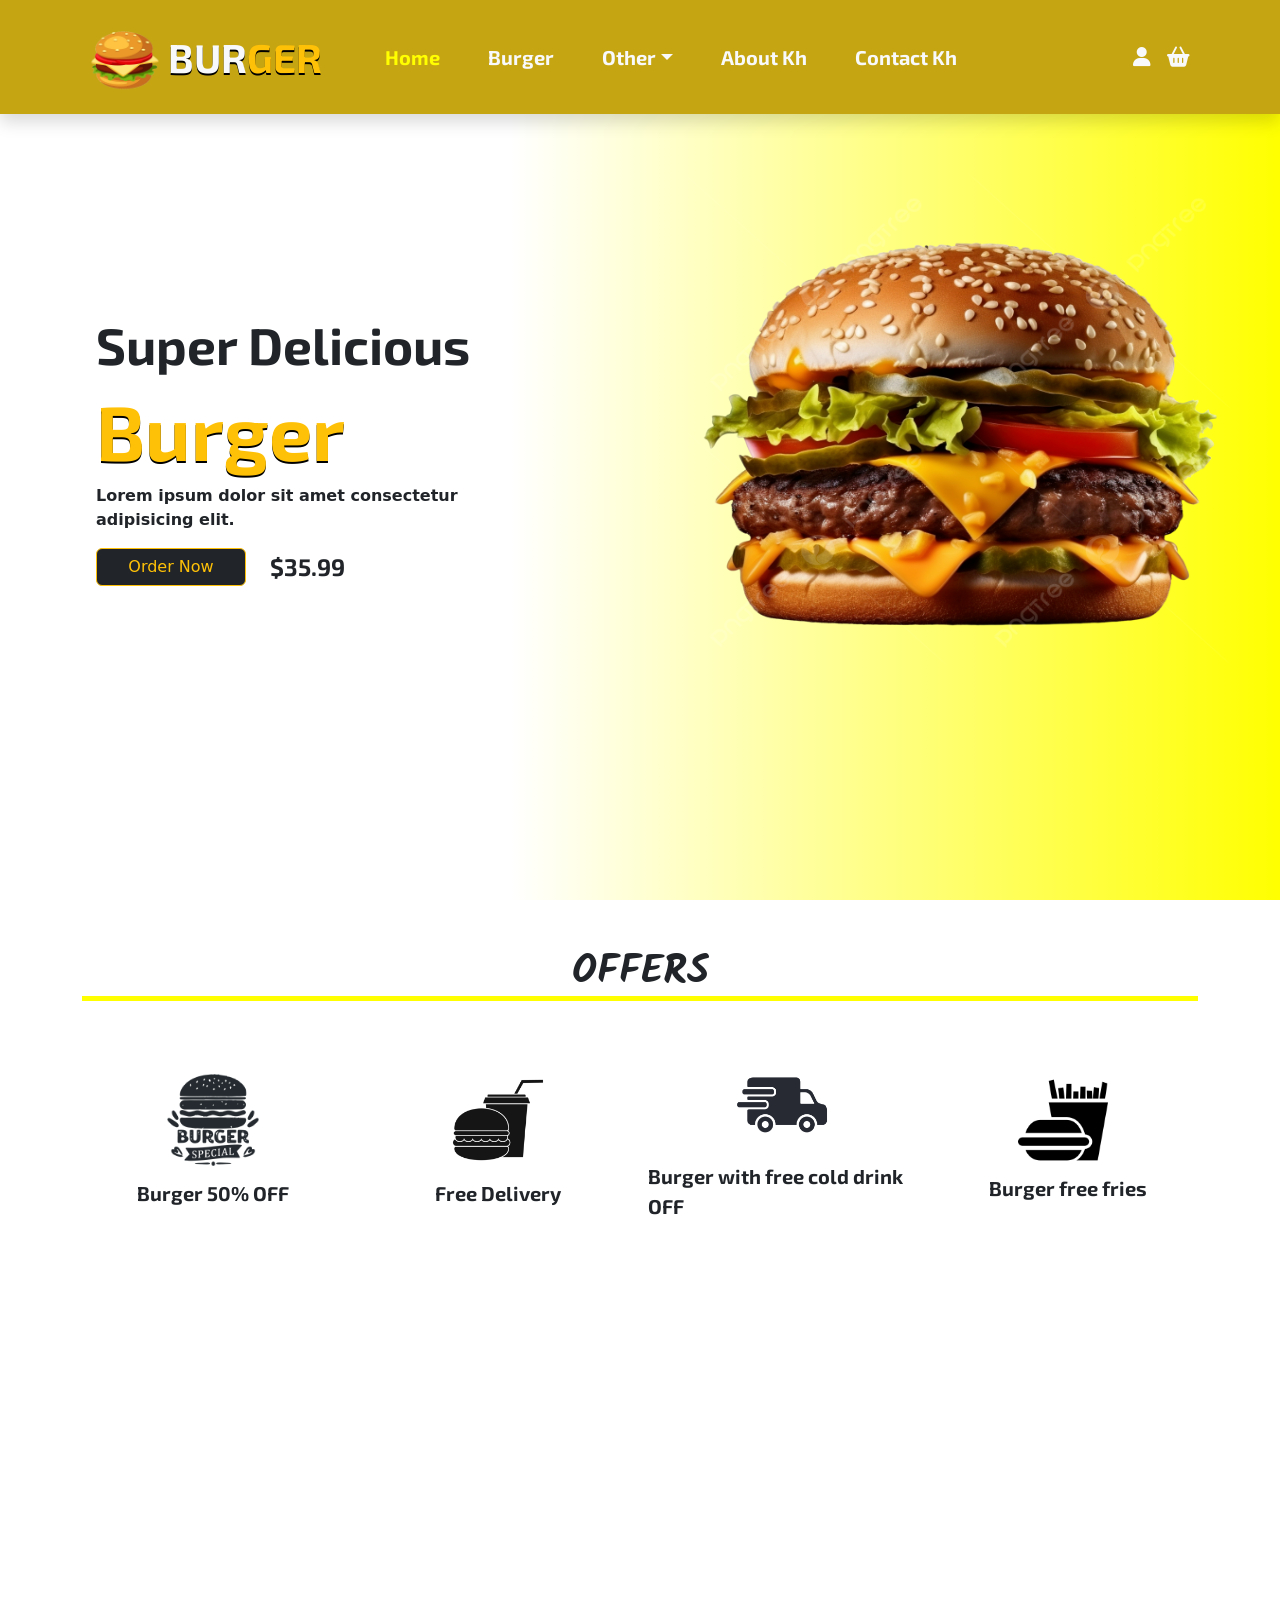
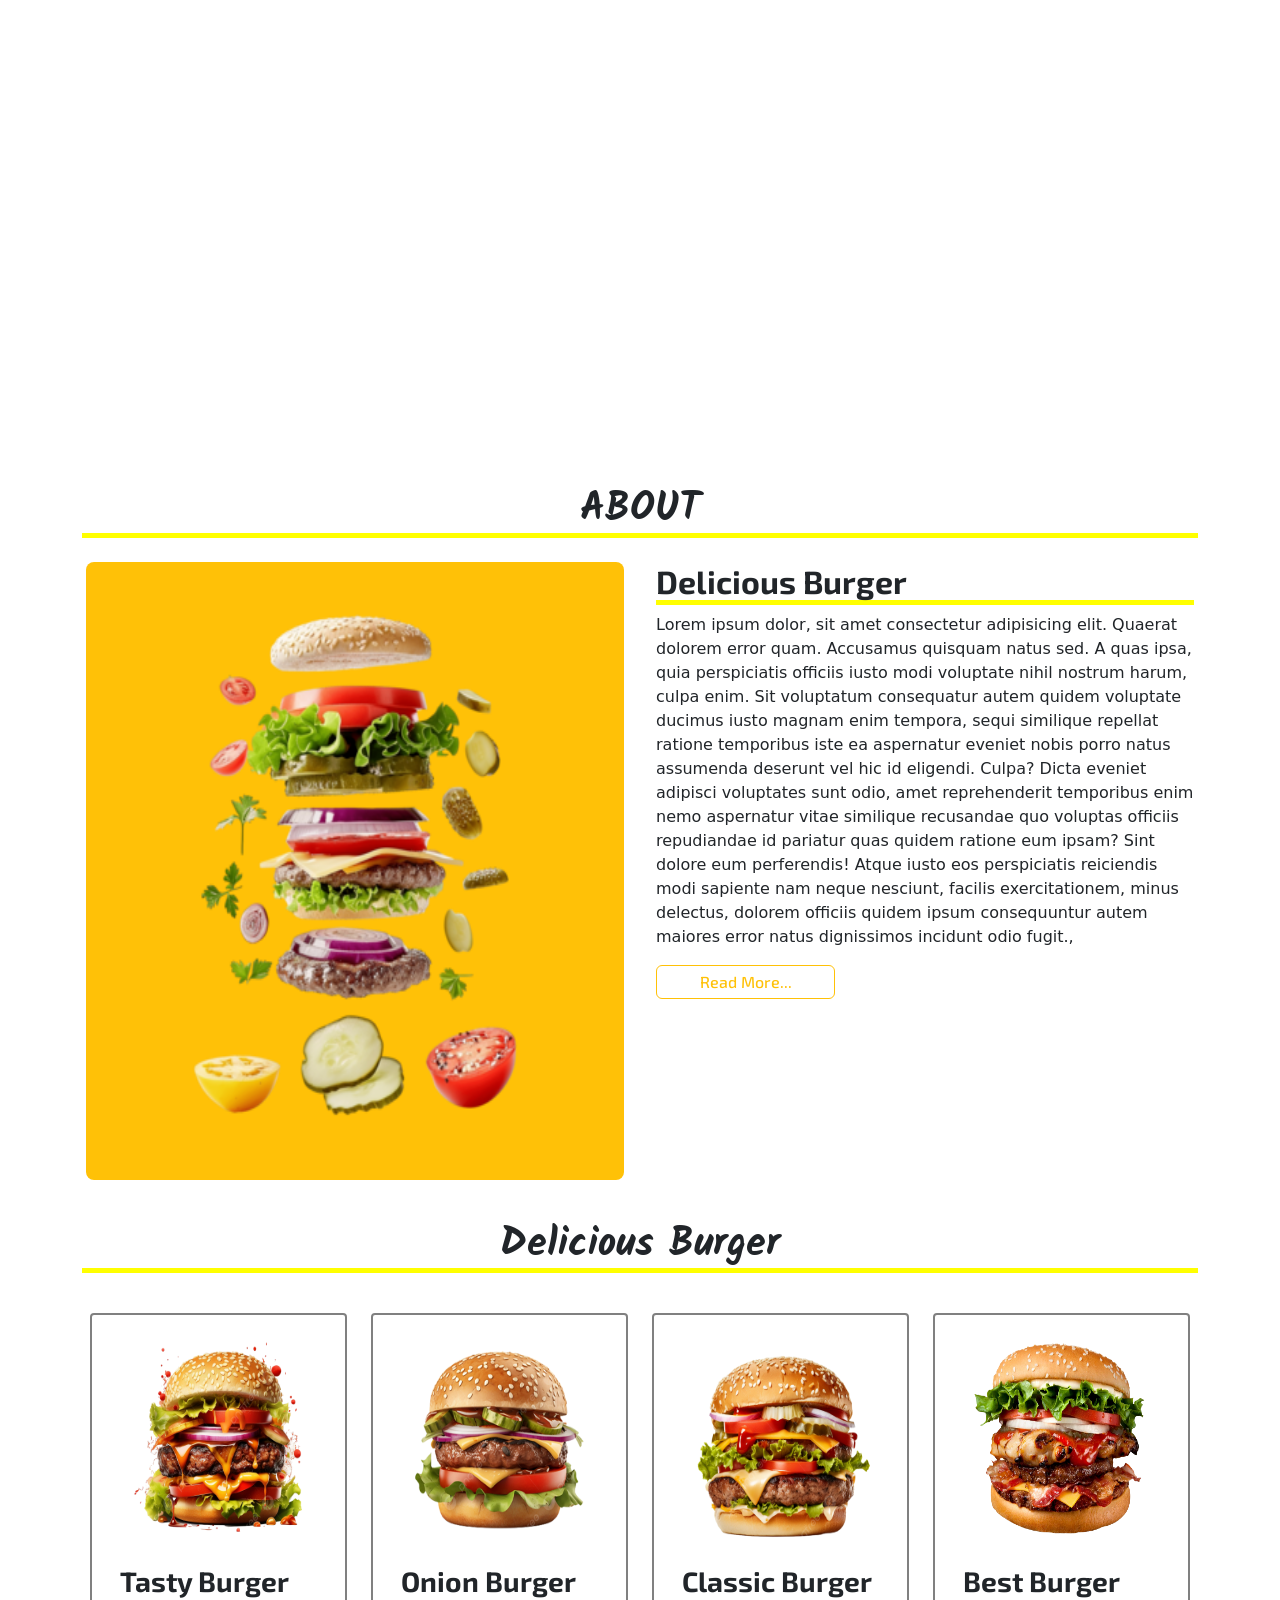
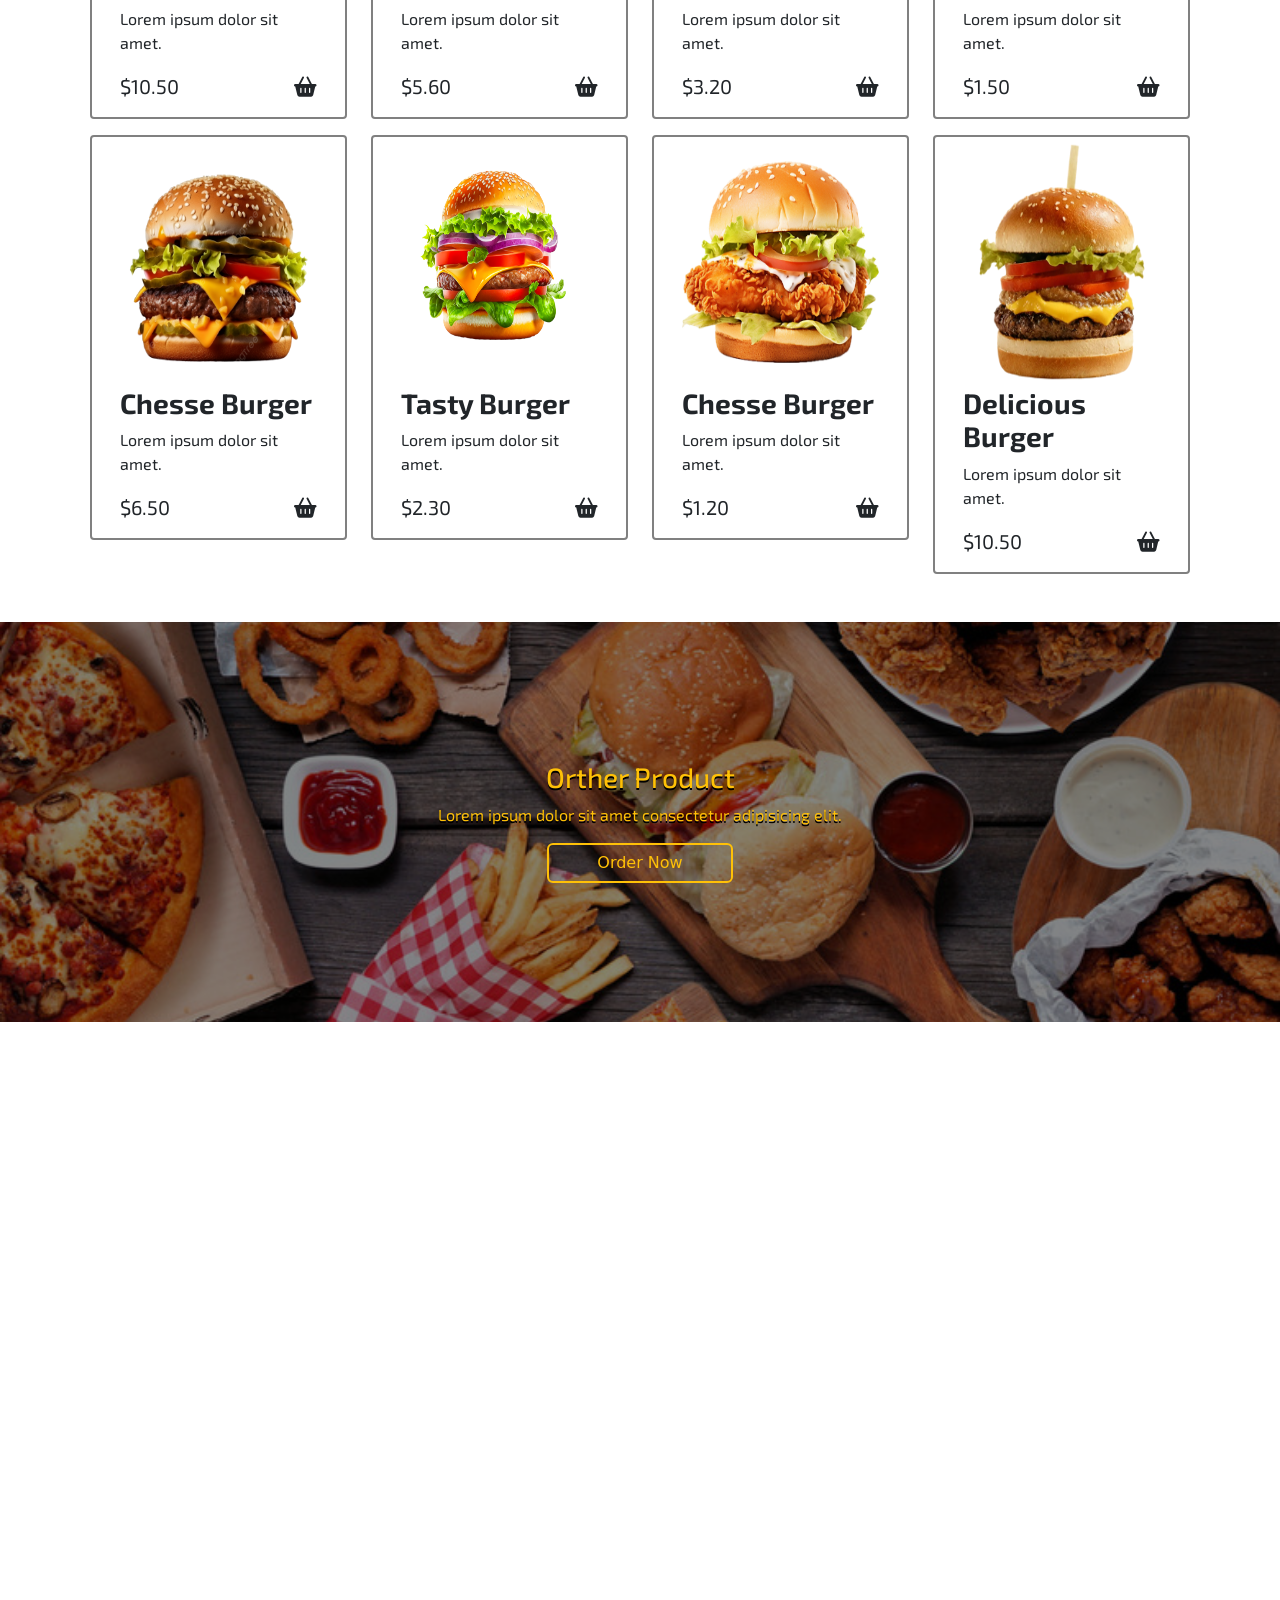
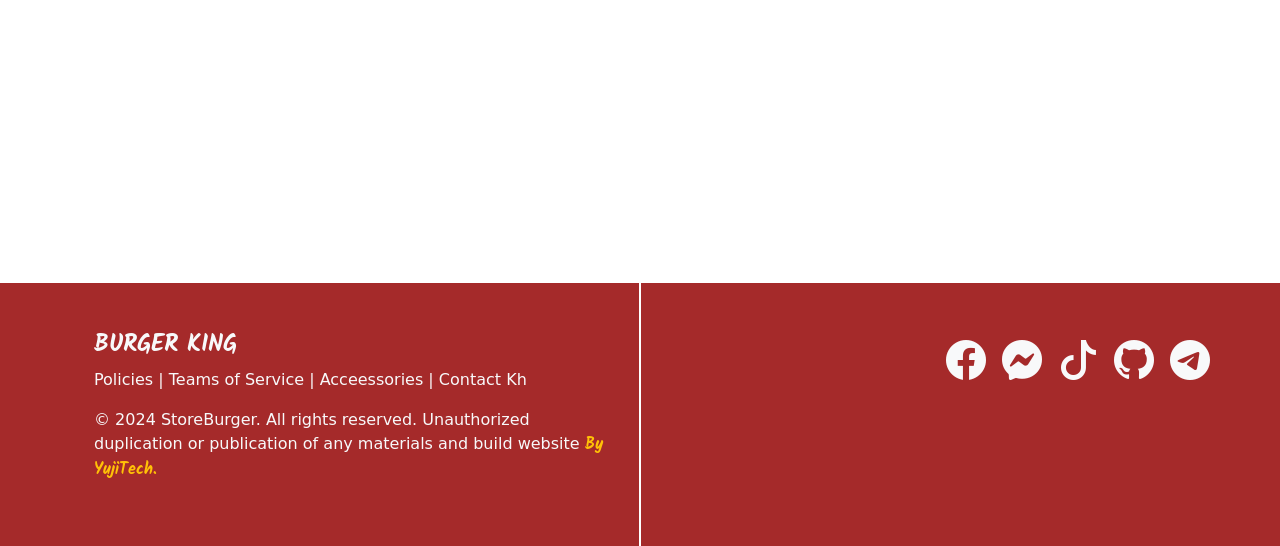
<file: Store-Burger-master/Store-Burger-master/index.html>
<!DOCTYPE html>
<html lang="en">
<head>
    <meta charset="UTF-8">
    <meta name="viewport" content="width=device-width, initial-scale=1.0">
    <title>Storeburger</title>
    <!-- link style.css -->
    <link rel="stylesheet" href="style/hero.css">
    <link rel="stylesheet" href="style/style.css">
    <link rel="stylesheet" href="style/benner.css">
    <!-- link boostrap -->
    <link href="https://cdn.jsdelivr.net/npm/bootstrap@5.3.3/dist/css/bootstrap.min.css"
    rel="stylesheet"
    integrity="sha384-QWTKZyjpPEjISv5WaRU9OFeRpok6YctnYmDr5pNlyT2bRjXh0JMhjY6hW+ALEwIH"
    crossorigin="anonymous" />
    <script src="https://cdn.jsdelivr.net/npm/bootstrap@5.3.3/dist/js/bootstrap.bundle.min.js"
    integrity="sha384-YvpcrYf0tY3lHB60NNkmXc5s9fDVZLESaAA55NDzOxhy9GkcIdslK1eN7N6jIeHz"
    crossorigin="anonymous"></script>
    <link rel="stylesheet"href="https://cdn.jsdelivr.net/npm/bootstrap-icons@1.11.3/font/bootstrap-icons.min.css"/>
    <!-- font awesome -->
    <link rel="stylesheet" href="https://cdnjs.cloudflare.com/ajax/libs/font-awesome/6.6.0/css/all.min.css" integrity="sha512-Kc323vGBEqzTmouAECnVceyQqyqdsSiqLQISBL29aUW4U/M7pSPA/gEUZQqv1cwx4OnYxTxve5UMg5GT6L4JJg==" crossorigin="anonymous" referrerpolicy="no-referrer" />
    <!-- link aos animetion -->
    <link href="https://unpkg.com/aos@2.3.1/dist/aos.css" rel="stylesheet">
    <link rel="shortcut icon" href="logo/burger-logo.png" type="image/x-icon">
     
</head>
<body>
    <!-- navbar -->
     <div class="container-fluid p-0 mb-5 mb-md-0 ">
        <nav id="navbar" class="navbar navbar-expand-lg fixed-top shadow" style="background-color: rgb(198, 165, 19);" >
            <div class="container py-md-1 py-lg-1 py-1">
                <div class="col-3 ">
                    <a href="" class=" navbar-brand fs-1 fw-bolder Exo-font d-flex align-items-center"  >
                        <img id="logo-burger" src="logo/burger-logo.png" alt=""> 
                        <span class="text-light text-shadow">BUR</span>
                        <span class="text-warning text-shadow">GER</span></a>
                </div>
                <button class="navbar-toggler justify-content-end shadow-none border-0 text-light" type="button" data-bs-toggle="collapse" data-bs-target="#navdrop">
                    <i class="bi bi-list fs-1"></i>
                </button>
                    <div class="col-9 collapse navbar-collapse justify-content-between " id="navdrop">
                        <ul class="navbar-nav m-0  Exo-font">
                            <li><a href="#" class="nav-link font-MS  fs-5 fw-bold  m-0 mx-lg-3 text-hover " style="color: yellow;">Home</a></li>
                            <li><a href="#burger"  class="nav-link font-MS text-hover  fs-5 fw-bold text-light m-0 mx-lg-3">Burger</a></li>
                            <li class="dropdown">
                                <a href="#" class="nav-link text-hover font-MS fs-5 fw-bold text-light m-0 mx-lg-3 dropdown-toggle"type="button" data-bs-toggle="dropdown" aria-expanded="false">Other</a>
                                <ul class="dropdown-menu bg-warning mt-lg-4 mt-sm-0 ms-3" >
                                    <li><a class="dropdown-item  font-MS" href="#">Pizaa</a></li>
                                    <li><a class="dropdown-item  font-MS" href="#">Fries</a></li>
                                    <li><a class="dropdown-item  font-MS" href="#">Fries Chicken</a></li>
                                </ul>
                            </li>
                            <li><a href="#" class="nav-link font-MS text-hover fs-5 fw-bold text-light m-0 mx-lg-3">About Kh</a></li>
                            <li><a href="#" class="nav-link font-MS text-hover fs-5 fw-bold text-light m-0 mx-lg-3">Contact Kh</a></li>
                        </ul>
                        <div class="d-flex btn-nav align-items-center">
                        <div class="m-0 me-2 mx-lg-2 fs-lg-4 fs-5  text-hover text-light "><i class="fa-solid fa-user"></i></div>
                        <div class="m-0 mx-lg-2 fs-lg-4 fs-5  text-hover text-light"><i class="fa-solid fa-basket-shopping"></i> </div>
                    </div>
            </div>
        </nav>

     </div> 
    <!-- main content -->
    <div class="container-fluid bg-black mt-5 mt-md-0 p-0 " style="height: 100vh;" >
        <div class="m-0 image-back row w-100 h-100 text-light align-items-center mt-3 mt-md-0">
            <div class="col-md-6 col-12 d-flex flex-column justify-content-center px-5 py-4 mt-4 mt-md-0"    >
                <h3 class="text-super text-dark Exo-font fw-bold px-lg-5 p-0"data-aos="zoom-in-down" data-aos-eseing="ease-in-out" data-aos-delay="300" >Super Delicious</h3>
                <h1 class="text-warning   Exo-font text-burger fw-bold px-lg-5 p-0" data-aos="zoom-in-right" data-aos-eseing="ease-in-out" data-aos-delay="500">Burger</h1>
                <p class="text-dark fw-bold px-lg-5 p-0" data-aos="zoom-in-up" data-aos-eseing="ease-in-out" data-aos-delay="600">
                    Lorem ipsum dolor sit amet consectetur adipisicing elit.
                </p>
                <div class="d-flex align-items-center  px-lg-5 p-0">
                <div class="btn btn-dark btn-outline-warning  Exo-font " style="width: 150px;" >
                    Order Now
                </div>
                    <p class="fs-4 text-dark ms-4 fw-bold m-0 Exo-font">$35.99</p>
                </div>
               
            </div>
            <div class="col-md-6 col-12 d-flex  m-0 justify-content-center">
                <div class="px-3  " style="width: 600px;">
                    <img class="burger w-100" src="image/burger-back.png" alt="" height="90%">
                </div>
            </div>
        </div>
    </div>
    <!-- menu content -->
    <div class="container-fluid pt-5" >
        <div class="container ">
            <h1 class="text-center fs-1 fw-bold Kalam-font" style="border-bottom: 5px solid yellow ;">OFFERS</h1>
            <div class="row  align-items-center py-5">
                <div class="col-md-6 col-lg-3 col-12  px-4 px-md-2  ">
                   <div class=" d-md-flex d-lg-flex d-block flex-column align-items-center">
                    <div class="burger-logo" style="width: 100px;">
                        <img class="w-100 h-100" src="logo/burger-logo.webp" alt="">
                    </div>
                    <p class="fs-5 fw-bold Exo-font mt-2">Burger 50% OFF</p>
                   </div>
                </div>
                <div class="col-md-6 col-lg-3 col-12  px-4 px-md-2 " >
                   <div class=" d-md-flex d-lg-flex  flex-column align-items-center">
                    <div class="burger-logo" style="width: 100px;">
                        <img class="w-100 h-100" src="logo/burgerdrink-logo.png" alt="">
                    </div>
                    <p class="fs-5 fw-bold Exo-font mt-2">Free Delivery</p>
                   </div>
                </div>
                <div class="col-md-6 col-lg-3 col-12  px-4 px-md-2  ">
                   <div class=" d-md-flex d-lg-flex  flex-column align-items-center">
                    <div class="burger-logo" style="width: 100px;">
                        <img class="w-100 h-100" src="logo/delevery-logo.png" alt="">
                    </div>
                    <p class="fs-5 fw-bold Exo-font mt-1">Burger with free cold drink OFF</p>
                   </div>
                </div>
                <div class="col-md-6 col-lg-3 col-12  px-4 px-md-2 ">
                   <div class=" d-md-flex d-lg-flex  flex-column align-items-center">
                    <div class="burger-logo " style="width: 100px;">
                        <img class=" " src="logo/fries-logo.png" alt="" style="width: 90%;">
                    </div>
                    <p class="fs-5 fw-bold Exo-font mt-2">Burger free fries</p>
                   </div>
                </div>  
            </div>
        </div>
        <!-- menu of burger 1 -->
        <div class="container">
            <div class="row pt-1">
                <div class="col-lg-6 col-md-6 col-12 " data-aos="zoom-in" data-aos-eseing="ease-in-out" data-aos-delay="300"  >
                    <div class="menu-burger w-100 rounded-1 overflow-hidden">
                        <div class="menu-burger-image w-100 h-100 position-relative">
                            <img class="w-100 h-100 object-fit-cover" src="image/menu-burger.jpg" alt="">
                            <div class="p-4 position-absolute top-0">
                                <h1 class="text-warning fw-bold text-shadow font-MS">HamBurger</h1>
                                <p class="text-warning fw-bold text-shadow font-MS ">Lorem ipsum dolor sit amet.</p>
                                <div class="btn btn-outline-warning border-2">Order Now</div>
                            </div>
                        </div>
                    </div>
                </div>
                <div class="col-lg-6 col-md-6 col-12 mt-3 mt-md-0 mt-lg-0 " data-aos="zoom-in" data-aos-eseing="ease-in-out" data-aos-delay="400" >
                <div class=" menu-burger w-100  rounded-1 overflow-hidden ">
                    <div class="menu-pizza-image  w-100 h-100 position-relative">
                        <img class="w-100 h-100 object-fit-cover" src="image/menu-pizza.png" alt="">
                        <div class="p-4 position-absolute top-0">
                            <h1 class="text-warning fw-bold text-shadow font-MS">Pizza</h1>
                            <p class="text-warning fw-bold text-shadow font-MS ">Lorem ipsum dolor sit amet.</p>
                            <div class="btn btn-outline-warning border-2">Order Now</div>
                        </div>
                    </div>
                </div>
            </div>     
            </div>
        </div>
        <!-- menu of burger 2 -->
        <div class="container py-4">
            <div class="row ">
                <div class="col-lg-4 col-md-6 col-12 " data-aos="zoom-in" data-aos-eseing="ease-in-out" data-aos-delay="300"  >
                    <div class="menu-all w-100 rounded-1 overflow-hidden">
                        <div class="menu-burger-image w-100 h-100 position-relative">
                            <img class="w-100 h-100 object-fit-cover" src="image/menu-Italian.webp" alt="">
                            <div class="p-4 position-absolute top-0">
                                <h1 class="text-warning fw-bold text-shadow font-MS">Pizza Italian</h1>
                                <p class="text-warning fw-bold text-shadow font-MS ">Lorem ipsum dolor sit amet.</p>
                                <div class="btn btn-outline-warning border-2">Order Now</div>
                            </div>
                        </div>
                    </div>
                </div>
                <div class="col-lg-4 col-md-6 col-12 mt-3 mt-md-0 mt-lg-0 " data-aos="zoom-in" data-aos-eseing="ease-in-out" data-aos-delay="400" >
                <div class=" menu-all w-100  rounded-1 overflow-hidden ">
                    <div class="menu-pizza-image  w-100 h-100 position-relative">
                        <img class="w-100 h-100 object-fit-cover" src="image/menu-chicken.jpg" alt="">
                        <div class="p-4 position-absolute top-0">
                            <h1 class="text-warning fw-bold text-shadow font-MS">Fried Chicken</h1>
                            <p class="text-warning fw-bold text-shadow font-MS ">Lorem ipsum dolor sit amet.</p>
                            <div class="btn btn-outline-warning border-2">Order Now</div>
                        </div>
                    </div>
                </div>
            </div>     
                <div class="col-lg-4 col-md-12 col-12 mt-3 mt-md-3 mt-lg-0 " data-aos="zoom-in" data-aos-eseing="ease-in-out" data-aos-delay="400" >
                <div class=" menu-all w-100  rounded-1 overflow-hidden ">
                    <div class="menu-pizza-image  w-100 h-100 position-relative">
                        <img class="w-100 h-100 object-fit-cover" src="image/menu-cheese-burger.webp" alt="">
                        <div class="p-4 position-absolute top-0">
                            <h1 class="text-warning fw-bold text-shadow font-MS">Cheese Burger</h1>
                            <p class="text-warning fw-bold text-shadow font-MS ">Lorem ipsum dolor sit amet.</p>
                            <div class="btn btn-outline-warning border-2">Order Now</div>
                        </div>
                    </div>
                </div>
            </div>     
            </div>
        </div>
        <!-- about-burger -->
         <div id="burger" class="container-fluid mb-5 mb-md-0 p-0">
            <div class="container pb-5 pt-3 pb-md-0 pt-md-3 pt-lg-5 mb-5 mb-md-0">
            <h1 class="text-center fs-1 fw-bold Kalam-font" style="border-bottom: 5px solid yellow ;">ABOUT</h1>
            <div class="row main-about p-0 " >
                <div class="col-12 col-md-6 col-lg-6 p-3 h-100 " >
                    <div class="w-100 h-100 p-4 rounded-3 bg-warning">
                        <img class="w-100 h-100" src="image/about-burger.png" alt="">
                    </div>
                </div>
                <div class="col-12 col-md-6 col-lg-6 p-3 ">
                    <div>
                        <h1 class="text-start fs-2 fw-bold Exo-font" style="border-bottom: 5px solid yellow ;">Delicious Burger</h1>
                        <p class="text-about">Lorem ipsum dolor, sit amet consectetur adipisicing elit. Quaerat dolorem error quam. Accusamus quisquam natus sed. A quas ipsa, quia perspiciatis officiis iusto modi voluptate nihil nostrum harum, culpa enim.
                        Sit voluptatum consequatur autem quidem voluptate ducimus iusto magnam enim tempora, sequi similique repellat ratione temporibus iste ea aspernatur eveniet nobis porro natus assumenda deserunt vel hic id eligendi. Culpa?
                        Dicta eveniet adipisci voluptates sunt odio, amet reprehenderit temporibus enim nemo aspernatur vitae similique recusandae quo voluptas officiis repudiandae id pariatur quas quidem ratione eum ipsam? Sint dolore eum perferendis!
                        Atque iusto eos perspiciatis reiciendis modi sapiente nam neque nesciunt, facilis exercitationem, minus delectus, dolorem officiis quidem ipsum consequuntur autem maiores error natus dignissimos incidunt odio fugit.,</p>
                        <div class="btn btn-outline-warning col-5 col-md-6 col-lg-4 ">
                            <h6 class="m-0 Exo-font"> Read More...</h6>
                        </div>
                    </div>
                </div>
            </div>
            </div>
        </div>
        <!-- menu of burger 3 -->
        <div class="container pt-5 pt-md-0 ">
            <h1 class=" mt-5 mt-md-4 text-center fs-1 fw-bold Kalam-font" style="border-bottom: 5px solid yellow ;">Delicious Burger</h1>
            <div class="row pt-3 px-2">
                <div class="col-lg-3 col-md-6 col-12   mt-3 mt-md-3 mt-lg-3 "   >
                   <div class="px-1 back-burger-hover rounded-1" style="border: 2px solid gray;">
                    <div class="Taste-of-burgers w-100 " >
                        <div class="Taste-of-burgers-image px-4 h-100 w-100">
                            <img class="w-100 h-100" src="image/burger-menu-1.png" alt="">
                        </div>
                    </div>
                    <div class="px-4">
                        <h3 class="Exo-font fw-bold">Tasty Burger</h3>
                        <p class="Exo-font">Lorem ipsum dolor sit amet.
                        </p>
                        <div class="d-flex justify-content-between Exo-font">
                            <p class="fs-5 ">$10.50</p>
                            <a href="" class="text-dark fs-5"><i class="fa-solid fa-basket-shopping"></i></a>
                        </div>
                    </div>
                    </div>
                </div>   
                <div class="col-lg-3 col-md-6 col-12   mt-3 mt-md-3 mt-lg-3 "   >
                   <div class="px-1 back-burger-hover rounded-1" style="border: 2px solid gray;">
                    <div class="Taste-of-burgers w-100 " >
                        <div class="Taste-of-burgers-image px-4 h-100 w-100">
                            <img class="w-100 h-100" src="image/burger-menu-2.png" alt="">
                        </div>
                    </div>
                    <div class="px-4">
                        <h3 class="Exo-font fw-bold">Onion Burger</h3>
                        <p class="Exo-font">Lorem ipsum dolor sit amet.
                        </p>
                        <div class="d-flex justify-content-between Exo-font">
                            <p class="fs-5 ">$5.60</p>
                            <a href="" class="text-dark fs-5"><i class="fa-solid fa-basket-shopping"></i></a>
                        </div>
                    </div>
                </div>
                </div>   
                <div class="col-lg-3 col-md-6 col-12   mt-3 mt-md-3 mt-lg-3 "   >
                   <div class="px-1 back-burger-hover rounded-1" style="border: 2px solid gray;">
                    <div class="Taste-of-burgers w-100 " >
                        <div class="Taste-of-burgers-image px-4 h-100 w-100">
                            <img class="w-100 h-100" src="image/burger-menu-3.png" alt="">
                        </div>
                    </div>
                    <div class="px-4">
                        <h3 class="Exo-font fw-bold">Classic Burger</h3>
                        <p class="Exo-font">Lorem ipsum dolor sit amet.
                        </p>
                        <div class="d-flex justify-content-between Exo-font">
                            <p class="fs-5 ">$3.20</p>
                            <a href="" class="text-dark fs-5"><i class="fa-solid fa-basket-shopping"></i></a>
                        </div>
                    </div>
                </div>
                </div>   
                <div class="col-lg-3 col-md-6 col-12   mt-3 mt-md-3 mt-lg-3 "   >
                   <div class="px-1 back-burger-hover rounded-1" style="border: 2px solid gray;">
                    <div class="Taste-of-burgers w-100 " >
                        <div class="Taste-of-burgers-image px-4 h-100 w-100">
                            <img class="w-100 h-100" src="image/burger-menu-4.png" alt="">
                        </div>
                    </div>
                    <div class="px-4">
                        <h3 class="Exo-font fw-bold">Best Burger</h3>
                        <p class="Exo-font">Lorem ipsum dolor sit amet.
                        </p>
                        <div class="d-flex justify-content-between Exo-font">
                            <p class="fs-5 ">$1.50</p>
                            <a href="" class="text-dark fs-5"><i class="fa-solid fa-basket-shopping"></i></a>
                        </div>
                    </div>
                </div>
                </div>   
                <div class="col-lg-3 col-md-6 col-12   mt-3 mt-md-3 mt-lg-3 "   >
                   <div class="px-1 back-burger-hover rounded-1" style="border: 2px solid gray;">
                    <div class="Taste-of-burgers w-100 " >
                        <div class="Taste-of-burgers-image px-4 h-100 w-100">
                            <img class="w-100 h-100" src="image/burger-menu-5.png" alt="">
                        </div>
                    </div>
                    <div class="px-4">
                        <h3 class="Exo-font fw-bold">Chesse Burger</h3>
                        <p class="Exo-font">Lorem ipsum dolor sit amet.
                        </p>
                        <div class="d-flex justify-content-between Exo-font">
                            <p class="fs-5 ">$6.50</p>
                            <a href="" class="text-dark fs-5"><i class="fa-solid fa-basket-shopping"></i></a>
                        </div>
                    </div>
                </div>
                </div>   
                <div class="col-lg-3 col-md-6 col-12   mt-3 mt-md-3 mt-lg-3 "   >
                   <div class="px-1 back-burger-hover rounded-1" style="border: 2px solid gray;">
                    <div class="Taste-of-burgers w-100 " >
                        <div class="Taste-of-burgers-image px-4 pe-5 h-100 w-100">
                            <img class="w-100 h-100" src="image/burger-menu-6.png!sw800" alt="">
                        </div>
                    </div>
                    <div class="px-4">
                        <h3 class="Exo-font fw-bold">Tasty Burger</h3>
                        <p class="Exo-font">Lorem ipsum dolor sit amet.
                        </p>
                        <div class="d-flex justify-content-between Exo-font">
                            <p class="fs-5 ">$2.30</p>
                            <a href="" class="text-dark fs-5"><i class="fa-solid fa-basket-shopping"></i></a>
                        </div>
                    </div>
                </div>
                </div>   
                <div class="col-lg-3 col-md-6 col-12   mt-3 mt-md-3 mt-lg-3 "   >
                   <div class="px-1 back-burger-hover rounded-1" style="border: 2px solid gray;">
                    <div class="Taste-of-burgers w-100 " >
                        <div class="Taste-of-burgers-image py-4 px-4 h-100 w-100">
                            <img class="w-100 h-100" src="image/burger-menu-7.webp" alt="">
                        </div>
                    </div>
                    <div class="px-4">
                        <h3 class="Exo-font fw-bold">Chesse Burger</h3>
                        <p class="Exo-font">Lorem ipsum dolor sit amet.
                        </p>
                        <div class="d-flex justify-content-between Exo-font">
                            <p class="fs-5 ">$1.20</p>
                            <a href="" class="text-dark fs-5"><i class="fa-solid fa-basket-shopping"></i></a>
                        </div>
                    </div>
                </div>
                </div>   
                <div class="col-lg-3 col-md-6 col-12   mt-3 mt-md-3 mt-lg-3 "   >
                   <div class="px-1 back-burger-hover rounded-1" style="border: 2px solid gray;">
                    <div class="Taste-of-burgers w-100 " >
                        <div class="Taste-of-burgers-image py-1 px-4 h-100 w-100">
                            <img class="w-100 h-100" src="image/burger-menu-8.webp" alt="">
                        </div>
                    </div>
                    <div class="px-4">
                        <h3 class="Exo-font fw-bold">Delicious Burger</h3>
                        <p class="Exo-font">Lorem ipsum dolor sit amet.
                        </p>
                        <div class="d-flex justify-content-between Exo-font">
                            <p class="fs-5 ">$10.50</p>
                            <a href="" class="text-dark fs-5"><i class="fa-solid fa-basket-shopping"></i></a>
                        </div>
                    </div>
                </div>
                </div>   
             
            </div>
        </div>
    </div> 
    <!-- benner of all menu -->
    <div class="container-fluid position-relative    p-0 py-5" >
        <div class=" w-100  benner-back position-absolute  z-1 "> </div>
        <div>
            <div class=" w-100 position-relative benner overflow-hidden" >
                <div class=" w-100 h-100 position-relative ">
                    <img class="h-100 w-100 object-fit-cover position-absolute" src="image/benner-of-menu.jpg" alt="">
                    <div class="w-100 h-100 position-absolute z-1">
                        <div class=" w-100 h-100 px-3 d-flex flex-column justify-content-center align-items-center">
                            <h3 class="text-center text-warning text-shadow Exo-font">Orther Product</h3>  
                            <p class="text-center text-warning text-shadow Exo-font">Lorem ipsum dolor sit amet consectetur adipisicing elit. </p>
                            <div class="btn btn-outline-warning border-2 px-5 font-MS">Order Now</div>
                        </div>
                    </div>
                </div>
            </div>
        </div>
    </div>
    <!-- menu of burger 4 -->
    <div class="container-fluid p-0">
        <div class="container  ">
            <div class=" row px-3">
                <div class="col-12 col-md-6 col-lg-4 py-2 py-md-2 pb-md-1 overflow-hidden "data-aos="zoom-in" data-aos-eseing="ease-in-out" data-aos-delay="300">
                        <div class="w-100 type-of-menu rounded-2 bg-warning overflow-hidden ">   
                            <img class=" w-100 coca-burger h-100 object-fit-contain pb-md-0 " src="image/coca-burger.webp" alt="" >
                        </div>
                </div>
                <div class="col-12 col-md-6 col-lg-4 py-2 py-lg-2 py-md-2 overflow-hidden "data-aos="zoom-in" data-aos-eseing="ease-in-out" data-aos-delay="400">
                        <div class="w-100 type-of-menu rounded-2 bg-warning ">
                            <img class=" w-100  h-100 object-fit-contain py-2 py-md-3" src="image/pizza-2slice.png" alt="" >
                        </div>
                </div>
                <div class="col-12 col-md-12 col-lg-4 py-2 py-md-2 overflow-hidden "data-aos="zoom-in" data-aos-eseing="ease-in-out" data-aos-delay="500">
                        <div class="w-100 type-of-menu rounded-2 bg-warning ">
                            <img class=" w-100  h-100 object-fit-contain py-2 py-md-3" src="image/chicken-more.png" alt="" >
                        </div>
                </div> 
            </div>
      </div>
        <div class="container py-5">
            <div class=" row px-3">
                <div class="col-lg-3 col-md-6 col-12   mt-3 mt-md-3 mt-lg-3 " data-aos="fade-down" data-aos-eseing="ease-in-out" data-aos-delay="600"   >
                    <div class="px-1 back-burger-hover rounded-1" style="border: 2px solid gray;">
                     <div class="Taste-of-burgers w-100 " >
                         <div class="Taste-of-burgers-image px-4 h-100 w-100">
                             <img class="w-100 h-100" src="image/italian-more.png" alt="">
                         </div>
                     </div>
                     <div class="px-4">
                         <h3 class="Exo-font fw-bold">Italian Pizza</h3>
                         <p class="Exo-font">Lorem ipsum dolor sit amet.
                         </p>
                         <div class="d-flex justify-content-between Exo-font">
                             <p class="fs-5 ">$6.50</p>
                             <a href="" class="text-dark fs-5"><i class="fa-solid fa-basket-shopping"></i></a>
                         </div>
                     </div>
                     </div>
                 </div>  
                 <div class="col-lg-3 col-md-6 col-12   mt-3 mt-md-3 mt-lg-3 " data-aos="fade-down" data-aos-eseing="ease-in-out" data-aos-delay="700"   >
                    <div class="px-1 back-burger-hover rounded-1" style="border: 2px solid gray;">
                     <div class="Taste-of-burgers w-100 " >
                         <div class="Taste-of-burgers-image px-4 h-100 w-100">
                             <img class="w-100 h-100" src="image/chicken-3d.png" alt="">
                         </div>
                     </div>
                     <div class="px-4">
                         <h3 class="Exo-font fw-bold">Fried Chicken</h3>
                         <p class="Exo-font">Lorem ipsum dolor sit amet.
                         </p>
                         <div class="d-flex justify-content-between Exo-font">
                             <p class="fs-5 ">$20.30</p>
                             <a href="" class="text-dark fs-5"><i class="fa-solid fa-basket-shopping"></i></a>
                         </div>
                     </div>
                     </div>
                 </div>  <div class="col-lg-3 col-md-6 col-12   mt-3 mt-md-3 mt-lg-3 " data-aos="fade-down" data-aos-eseing="ease-in-out" data-aos-delay="800"   >
                    <div class="px-1 back-burger-hover rounded-1" style="border: 2px solid gray;">
                     <div class="Taste-of-burgers w-100 " >
                         <div class="Taste-of-burgers-image px-4 h-100 w-100">
                             <img class="w-100 h-100" src="image/free-french.png " alt="">
                         </div>
                     </div>
                     <div class="px-4">
                         <h3 class="Exo-font fw-bold">Tasty Fries</h3>
                         <p class="Exo-font">Lorem ipsum dolor sit amet.
                         </p>
                         <div class="d-flex justify-content-between Exo-font">
                             <p class="fs-5 ">$1.20</p>
                             <a href="" class="text-dark fs-5"><i class="fa-solid fa-basket-shopping"></i></a>
                         </div>
                     </div>
                     </div>
                 </div>  <div class="col-lg-3 col-md-6 col-12   mt-3 mt-md-3 mt-lg-3 " data-aos="fade-down" data-aos-eseing="ease-in-out" data-aos-delay="900"   >
                    <div class="px-1 back-burger-hover rounded-1" style="border: 2px solid gray;">
                     <div class="Taste-of-burgers w-100 " >
                         <div class="Taste-of-burgers-image px-4 h-100 w-100">
                             <img class="w-100 h-100" src="image/pizza-1slice.png" alt="">
                         </div>
                     </div>
                     <div class="px-4">
                         <h3 class="Exo-font fw-bold">Tasty Burger</h3>
                         <p class="Exo-font">Lorem ipsum dolor sit amet.
                         </p>
                         <div class="d-flex justify-content-between Exo-font">
                             <p class="fs-5 ">$10.50</p>
                             <a href="" class="text-dark fs-5"><i class="fa-solid fa-basket-shopping"></i></a>
                         </div>
                     </div>
                     </div>
                 </div>  
            </div>
      </div>

    </div>
    <!-- footer -->
     <footer style="background-color: brown;">
        <div class="container h-100">
            <div class=" row h-100 ">
                <div class="col-md-12 col-lg-6 px-4 pb-md-0 py-lg-5 pb-2 pt-4 pt-md-5 text-footer-left">
                    <div >
                        <h4 class="text-light fw-bold Kalam-font">BURGER KING </h4>
                        <p class="text-light">Policies | Teams of Service | Acceessories | Contact Kh</p>
                        <p class="text-light">© 2024 StoreBurger. All rights reserved. Unauthorized duplication or publication of any materials and build website <span class="text-warning fw-bold Kalam-font">By YujiTech.</span> </p>
                    </div>
                </div>
                <div class="col-12 col-md-12 col-lg-6 px-4 px-md-0 pb-md-5 py-lg-5 py-3 text-footer-right">
                    <div class=" d-lg-flex d-block justify-content-end  gap-3" >
                        <div class="d-flex d-md-flex justify-content-center gap-3">
                        <a class="fs-1  text-light" href="https://www.facebook.com/profile.php?id=100075720686430
/" target="_blank"><i class="bi bi-facebook"></i></a>
                        <a class="fs-1  text-light" href="https://www.facebook.com/profile.php?id=100075720686430
/" target="_blank"><i class="bi bi-messenger"></i></a>
                        <a class="fs-1  text-light" href="https://www.tiktok.com/@johnmartinez07?is_from_webapp=1&sender_device=pc" target="_blank"><i class="bi bi-tiktok"></i></a>
                        <a class="fs-1  text-light" href="https://github.com/YujiTech" target="_blank"><i class="bi bi-github"></i></a>
                        <a class="fs-1  text-light" href="@hokvanthiv" target="_blank"><i class="bi bi-telegram"></i></a>
                        </div>
                    </div>   
            </div>
        </div>
     </footer>
    <!-- link js -->
    <script src="https://unpkg.com/aos@2.3.1/dist/aos.js"></script>
    <script src="index.js"></script>
    <script>
        AOS.init();
    </script>   
</body>
</html>
</file>
<file: Store-Burger-master/Store-Burger-master/style/hero.css>
@import url("https://fonts.googleapis.com/css2?family=Exo+2:ital,wght@0,100..900;1,100..900&family=Merienda:wght@300..900&display=swap");
@import url("https://fonts.googleapis.com/css2?family=Kalam:wght@300;400;700&display=swap");
.Exo-font {
  font-family: "Exo 2", sans-serif;
}
.Kalam-font {
  font-family: "Kalam", cursive;
}
.text-hover:hover {
  color: yellow !important;
  font-weight: bolder;
}
.back-burger-hover{
  cursor: pointer;
}
.back-burger-hover:hover{
  background-color: orange;
  transition: .3s ease-in-out;
}
@media (min-width: 992px) {
  .menu-burger {
    height: 400px;
  }
  .menu-all {
    height: 300px;
  }
  .image-back {
    background: rgb(255, 255, 255);
    background: linear-gradient(
      90deg,
      #ffffff 0%,
      rgba(255, 255, 255, 1) 40%,
      rgba(255, 255, 0, 1) 100%
    );
   
  }
  .Taste-of-burgers{
    height: 250px !important;
  }
  .type-of-menu{
    height:280px !important;
  }
  .benner-back{
    height: 400px !important;
  }
  .benner{
    height: 400px !important;
  }
  .text-about {
    overflow: hidden;
    display: -webkit-box;
    -webkit-line-clamp: 18; /* number of lines to show */
            line-clamp: 2; 
    -webkit-box-orient: vertical;
 }
  .main-about{
    height: 650px;
  }
  #logo-burger{
    height: 80px;
  }
  .text-footer-left{
    border-right: 1px solid white;
  }
  .text-footer-right{
    border-left: 1px solid white;
  }
}
@media (max-width: 992px) {
  .menu-burger {
    height: 260px;
  }
  .menu-all {
    height: 260px;
  }
  .image-back {
    background: rgb(255, 255, 255);
    background: linear-gradient(
      90deg,
      #ffffff 0%,
      rgba(255, 255, 255, 1) 40%,
      rgba(255, 255, 0, 1) 100%
    );
   
  }
  .Taste-of-burgers{
    height: 240px !important;
  }
  .type-of-menu{
    height:260px !important;
  }
  .benner-back{
    height: 300px !important;
  }
  .benner{
    height: 300px !important;
  }
  .text-about {
    overflow: hidden;
    display: -webkit-box;
    -webkit-line-clamp: 6; /* number of lines to show */
            line-clamp: 2; 
    -webkit-box-orient: vertical;
  }
  .main-about{
    height: 400px;
  }
  #logo-burger{
    height: 70px;
  }
  /* .text-footer-left{
    border-right: 1px solid white;
  }
  .text-footer-right{
    border-left: 1px solid white;
  } */
}
@media (max-width: 576px) {
  .menu-burger {
    height: 230px;
  }
  .menu-all {
    height: 230px;
  }
  .image-back {
    background: rgb(255, 255, 255);
    background: linear-gradient(
      180deg,
      rgba(255, 255, 255, 1) 0%,
      rgba(255, 255, 255, 1) 35%,
      rgba(241, 255, 0, 1) 100%
    );
  }
  .Taste-of-burgers{
    height: 230px !important;
  }
  .type-of-menu{
    height: 270px !important;
  }
  .type-of-menu >.coca-burger{
    height: 250px !important;
    /* padding-bottom: 40px !important;  */
  }
  .benner-back{
    height: 300px !important;
  }
  .benner{
    height: 300px !important;
  }
  .text-about {
    overflow: hidden;
    display: -webkit-box;
    -webkit-line-clamp: 2; /* number of lines to show */
            line-clamp: 2; 
    -webkit-box-orient: vertical;
 }
 .main-about{
  height: 350px;
  }
  #logo-burger{
    height: 60px;
  }
  .text-footer-left{
    border-bottom: 1px solid white;
  }
  .text-footer-right{
    border-top: 1px solid white;
    border-bottom: 1px solid white;
  }
}
</file>
<file: Store-Burger-master/Store-Burger-master/style/style.css>
.text-burger{
    font-size: clamp(50px, 6vw, 100px);
    text-shadow: 0px  2px black;
}
.text-shadow{
    text-shadow: 0px  2px black;
}
.text-super{
    font-size: clamp(35px, 4vw, 100px);
}
.html-scroll{
    scroll-behavior: smooth;
}
</file>
<file: Store-Burger-master/Store-Burger-master/style/benner.css>
.benner-back{
  background-color: rgba(0, 0, 0, 0.477);
}
.burger {
  animation: run 4s linear infinite;
  
}
@keyframes run {
  0% {
    transform: translateY(10px);
  }
  50% {
    transform: translateY(-10px);
  }
  100% {
    transform: translateY(10px);
  }
}
.btn-nav{
    cursor: pointer;
}
</file>
